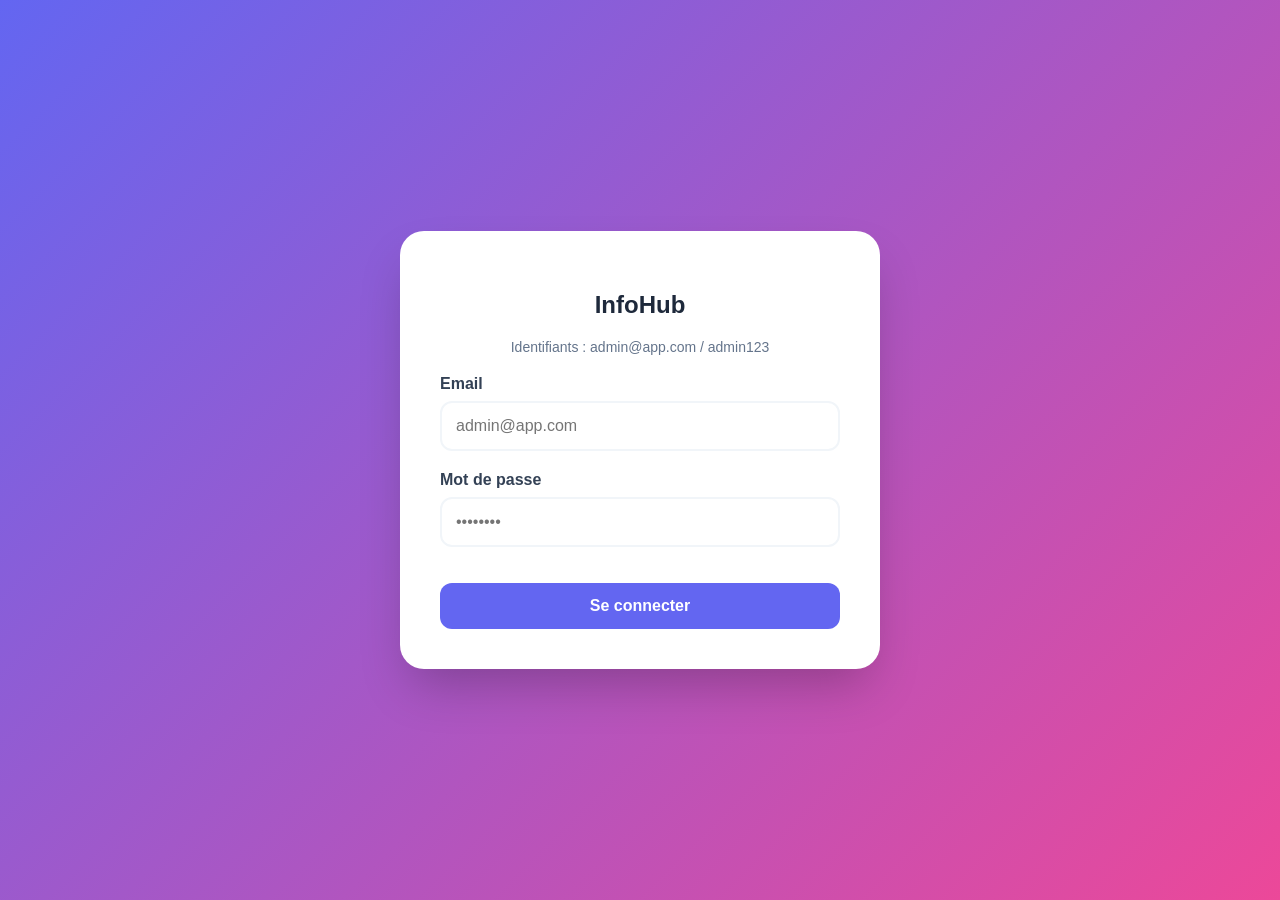
<file: login.html>
<!DOCTYPE html>
<html lang="fr">
<head>
    <meta charset="UTF-8">
    <meta name="viewport" content="width=device-width, initial-scale=1.0">
    <title>Connexion - InfoHub</title>
    <link rel="stylesheet" href="style.css">
    <style>
        body { 
            display: flex; 
            align-items: center; 
            justify-content: center; 
            height: 100vh; 
            background: linear-gradient(135deg, #6366f1 0%, #ec4899 100%); 
            font-family: 'Inter', sans-serif; 
            margin: 0; 
        }
        .login-card { 
            background: white; 
            padding: 40px; 
            border-radius: 24px; 
            box-shadow: 0 25px 50px -12px rgba(0,0,0,0.25); 
            width: 90%; 
            max-width: 400px; 
            text-align: center; 
        }
        .input-group { margin-bottom: 20px; text-align: left; }
        .input-group label { display: block; margin-bottom: 8px; font-weight: 600; color: #334155; }
        .input-group input { 
            width: 100%; 
            padding: 14px; 
            border: 2px solid #f1f5f9; 
            border-radius: 12px; 
            box-sizing: border-box; 
            font-size: 16px;
        }
        .login-btn { 
            width: 100%; 
            padding: 14px; 
            background: #6366f1; 
            color: white; 
            border: none; 
            border-radius: 12px; 
            font-weight: bold; 
            cursor: pointer; 
            font-size: 16px;
            transition: background 0.3s;
        }
        .login-btn:hover { background: #4f46e5; }
        .error-msg { 
            color: #e11d48; 
            background-color: #fff1f2; 
            padding: 10px; 
            border-radius: 8px; 
            display: none; 
            margin-bottom: 20px; 
            font-size: 14px;
        }
    </style>
</head>
<body>

    <div class="login-card">
        <h2>InfoHub</h2>
        <p style="color: #64748b; font-size: 14px; margin-bottom: 20px;">
            Identifiants : admin@app.com / admin123
        </p>
        
        <div id="messageErreur" class="error-msg">Identifiants incorrects. Veuillez réessayer.</div>

        <div class="input-group">
            <label for="email">Email</label>
            <input type="email" id="email" placeholder="admin@app.com">
        </div>

        <div class="input-group">
            <label for="password">Mot de passe</label>
            <input type="password" id="password" placeholder="••••••••">
        </div>

        <button type="button" onclick="validerConnexion()" class="login-btn">Se connecter</button>
    </div>

    <script>
        function validerConnexion() {
            console.log("Tentative de connexion...");
            
            const emailSaisi = document.getElementById('email').value.trim();
            const passSaisi = document.getElementById('password').value.trim();
            const erreurDiv = document.getElementById('messageErreur');

            if (emailSaisi === "admin@app.com" && passSaisi === "admin123") {
                console.log("Succès !");
                localStorage.setItem('estConnecte', 'true');
                 window.location.replace("index.html");
            } else {
                console.log("Échec : " + emailSaisi + " / " + passSaisi);
                erreurDiv.style.display = "block";
            
                document.getElementById('password').value = "";
            }
        }
        document.addEventListener('keypress', function (e) {
            if (e.key === 'Enter') {
                validerConnexion();
            }
        });
    </script>
    <script src="js/auth.js"></script> </body>
</body>
</html>
</file>
<file: style.css>
:root {
    --primary: #6366f1;
    --primary-hover: #4f46e5;
    --bg-main: #f1f5f9;
    --white: #ffffff;
    --text-dark: #1e293b;
    --text-muted: #64748b;
    --danger: #ef4444;
    --card-shadow: 0 4px 6px -1px rgba(0, 0, 0, 0.1);
}

body.dark-mode {
    --bg-main: #0f172a;
    --white: #1e293b;
    --text-dark: #f1f5f9;
    --text-muted: #94a3b8;
}

body {
    margin: 0;
    font-family: 'Inter', sans-serif;
    background-color: var(--bg-main);
    color: var(--text-dark);
    transition: background 0.3s, color 0.3s;
}

.login-page {
    background: linear-gradient(135deg, #6366f1 0%, #ec4899 100%);
    height: 100vh;
    display: flex;
    justify-content: center;
    align-items: center;
}

.login-card { 
    background: var(--white);
    padding: 2.5rem;
    border-radius: 1.5rem;
    box-shadow: 0 25px 50px -12px rgba(0, 0, 0, 0.25);
    width: 100%;
    max-width: 400px;
    text-align: center;
}

.app-container {
    display: flex;
    min-height: 100vh;
}

.sidebar {
    width: 260px;
    background: var(--white);
    border-right: 1px solid #e2e8f0;
    padding: 1.5rem;
    position: sticky;
    top: 0;
    height: 100vh;
}

.sidebar h1 {
    font-size: 1.5rem;
    color: var(--primary);
    margin-bottom: 2rem;
    text-align: center;
}

.sidebar ul {
    list-style: none;
    padding: 0;
}

.sidebar li a {
    display: block;
    padding: 0.8rem 1rem;
    color: var(--text-muted);
    text-decoration: none;
    border-radius: 0.75rem;
    margin-bottom: 0.5rem;
    transition: 0.2s;
}

.sidebar li.active a {
    background: var(--primary);
    color: white;
}

.sidebar li a:hover:not(.active) {
    background: #f1f5f9;
}

.main-content {
    flex: 1;
    padding: 2rem;
}

.top-bar {
    display: flex;
    justify-content: space-between;
    align-items: center;
    margin-bottom: 2rem;
}

.kpi-grid {
    display: grid;
    grid-template-columns: repeat(auto-fit, minmax(200px, 1fr));
    gap: 1.5rem;
    margin-bottom: 2rem;
}

.card {
    background: var(--white);
    padding: 1.5rem;
    border-radius: 1rem;
    box-shadow: var(--card-shadow);
    text-align: center;
}

.card h3 {
    font-size: 2rem;
    margin: 0;
    color: var(--primary);
}

.charts-grid {
    display: grid;
    grid-template-columns: repeat(auto-fit, minmax(400px, 1fr));
    gap: 1.5rem;
}

.chart-box {
    background: var(--white);
    padding: 1.5rem;
    border-radius: 1rem;
    box-shadow: var(--card-shadow);
    min-height: 300px;
}

.btn-icon {
    background: var(--white);
    border: 1px solid #e2e8f0;
    padding: 0.5rem 1rem;
    border-radius: 0.5rem;
    cursor: pointer;
    display: flex;
    align-items: center;
    gap: 0.5rem;
}

.login-btn {
    width: 100%;
    padding: 1rem;
    background: var(--primary);
    color: white;
    border: none;
    border-radius: 0.75rem;
    font-weight: bold;
    cursor: pointer;
    margin-top: 1rem;
}

table {
    width: 100%;
    border-collapse: collapse;
    background: var(--white);
    border-radius: 1rem;
    overflow: hidden;
}

th, td {
    padding: 1rem;
    text-align: left;
    border-bottom: 1px solid #e2e8f0;
}

th {
    background: #f8fafc;
    color: var(--text-muted);
}
</file>
